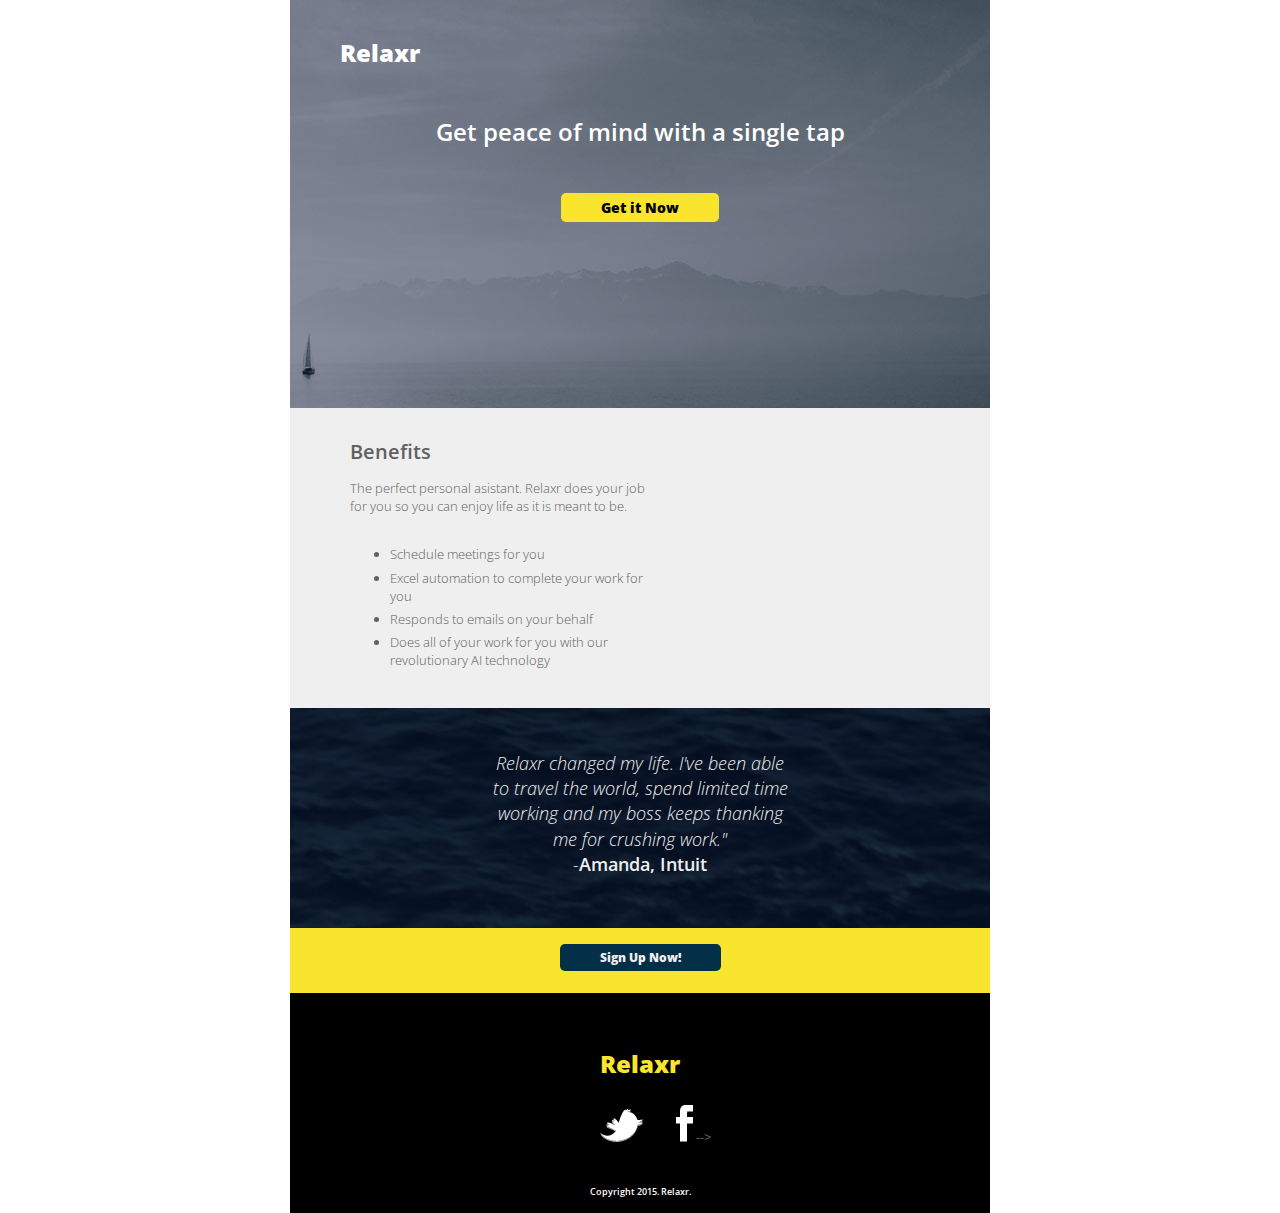
<file: Week 2/index.html>
<!DOCTYPE html>
<html lang="en">
  <head>
      <meta charset="utf-8">
      <meta name="description" content="Relaxr is the personal assistant app that you can't live without.">
      

    <title>Relaxr-Get peace of mind with a single tap.</title>

    <!-- external CSS link -->
    <link href='https://fonts.googleapis.com/css?family=Open+Sans:400,300,300italic,600,800' rel='stylesheet' type='text/css'>
    <link rel="stylesheet" href="css/normalize.css">
    <link rel="stylesheet" href="css/style.css">
    

  </head>
  <body>
    <div id="container">
      <header>
        <div><!--main section div-->
          <div class="header_logo_position">
            <h1 class="logo">Relaxr</h1>
          </div><!--header_logo_position">-->
          <div class="tagline">
            <p>Get peace of mind with a single tap</p>
        </div><!--tagline-->
        <div class="header_button_position">
          <a href="#" class=" button header_button">Get it Now</a>
        </div><!--header_button_position-->
      </header>

      <section id="benefits">
        <div class="benefits_layout">
          <h2 class="benefits_title">Benefits</h2>
          <div class="benefits_text">
            <p>The perfect personal asistant. Relaxr does your job for you so you can enjoy life as it is meant to be.</p>
            <ul>
              <li>Schedule meetings for you</li>
              <li>Excel automation to complete your work for you</li>
              <li>Responds to emails on your behalf</li>
              <li>Does all of your work for you with our revolutionary AI technology</li>
            </ul>
          </div><!--benefits_text-->  
        </div><!--benefits_layout--> 
      </section><!--#benefits-->
      
      <section id="testimonial">
        <div class="testimonial_layout">
          <div class="quote">
            <p>Relaxr changed my life. I've been able to travel the world, spend limited time working and my boss keeps thanking me for crushing work."</span><br>
            -<span class="quote_credit">Amanda, Intuit</span></p>
          </div><!--quote-->     
        </div><!--testimonial_layout-->  
      </section><!--testimonial-->
      
      <section id="signup">
        <div class="signup_layout">
          <div class="signup_button_position">
          <a href="#" class="button signup_button">Sign Up Now!</a>
          </div><!--signup_button_position-->
        </div><!--signup_layout-->
      </section><!--signup-->
      
      <!--FOOTER-->
      <footer id="footer">
        <div class="footer_logo_position">
          <p class="logo">Relaxr</p>
        </div><!--footer_logo_position-->
        <div class="social_icons">
          <a href="#"><img src="images/twitter.png"></a>
          <a href="#"><img src="images/facebook.png"></a> -->
        </div><!--social_icons--> 
        <div class="copyright">
        Copyright 2015. Relaxr.
        </div> <!--copyright-->
      </footer><!--#footer-->
    </div><!-- #container -->
  </body>
</html>
</file>
<file: Week 2/css/style.css>
/*
Project Name: Blank Template
Client: Your Client
Author: Your Name
Developer @GA in NYC
*/


/******************************************
/* SETUP
/*******************************************/

/* Box Model Hack */
html {
  box-sizing: border-box;
}
*, *:before, *:after {
  box-sizing: inherit;
}

/* Clear fix hack */
.clearfix:after {
     content: ".";
     display: block;
     clear: both;
     visibility: hidden;
     line-height: 0;
     height: 0;
}

.clear {
  clear: both;
}

.alignright {
  float: right;
  padding: 0 0 10px 10px; /* note the padding around a right floated image */
}

.alignleft {
  float: left;
  padding: 0 10px 10px 0; /* note the padding around a left floated image */
}

/******************************************
/* BASE STYLES
/*******************************************/

body {
     color: #606161;
     font-size: 13px;
     line-height: 1.4;
     font-family: 'Open Sans', sans-serif;
}

a {
  text-decoration: none;
}

/******************************************
/* LAYOUT
/*******************************************/

/* Center the container */
#container {
  width: 700px;
  margin: auto;
  height: auto;
 }

header {
  background: url(../images/header_bg.jpg) no-repeat center top;
  height: 408px;
  padding-top:20px;
  color: #FFF;
}

footer {
  background: #000;
  height: 220px;
  padding-top: 30px;
 }

/******************************************
/* ADDITIONAL STYLES
/*******************************************/

.header_logo_position {
    margin-left: 50px;
    margin-top: 0px;
  }

.logo {
    font-weight: 800;
    font-size: 24px;
}

.tagline {
  font-weight: 600;
  margin-top: 45px;
  font-size: 24px;
  text-align: center;
}

.button {
  padding-left: 40px;
  padding-right: 40px;
  padding-top: 5px;
  padding-bottom: 5px;
  font-weight: 800;
  border-radius: 5px;
}

.header_button {
  font-size: 14px;
  color: #000;
  background: #f9e42e;
}

.header_button_position {
  margin-top: 50px;
  text-align: center;
}

.benefits_layout {
  background: #f0efef;
  height: 300px;
  padding-top: 30px;
}

.benefits_title {
  font-weight: 600;
  font-size: 20px;
  margin-top: 0;
  margin-left: 60px;
  margin-bottom: 10px;
}

.benefits_text {
  font-weight: 300;
  font-size: 13px;
  margin-left: 60px;
  width: 300px;
}

.benefits_text p {
  margin-bottom: 30px;
}

.benefits_text li {
  margin-bottom: 5px;
}

.testimonial_layout {
  background: url(../images/testimonial_bg.jpg) no-repeat center top;
  height: 220px;
  padding-top: 25px;
}

.quote {
  width: 300px;
  margin: 0 auto;
  text-align: center;
  color: #F0EFEF;
  font-size: 18px;
  font-weight: 300;
  font-style: italic;
} 

.quote_credit {
  font-weight: 600;
  font-style: normal;
}

.signup_layout {
  background: #f9e42e;
  height: 65px;
  padding-top: 20px;
}

.signup_button {
  font-size: 12px;
  color: #F0EFEF;
  background: #033048;
}

.signup_button_position {
  margin-top: 0;
  text-align: center; 
}

.footer_logo_position {
    margin-top: 0px;
    color: #f9e42e;
    text-align: center;
}

.social_icons {
  margin-bottom: 40px;
}

.social_icons a:first-child {
  padding-right: 30px;
  margin-left: 310px;
}

.copyright {
  text-align: center;
  color: #FFF;
  font-size: 9px;
  font-weight: 600;
}
</file>
